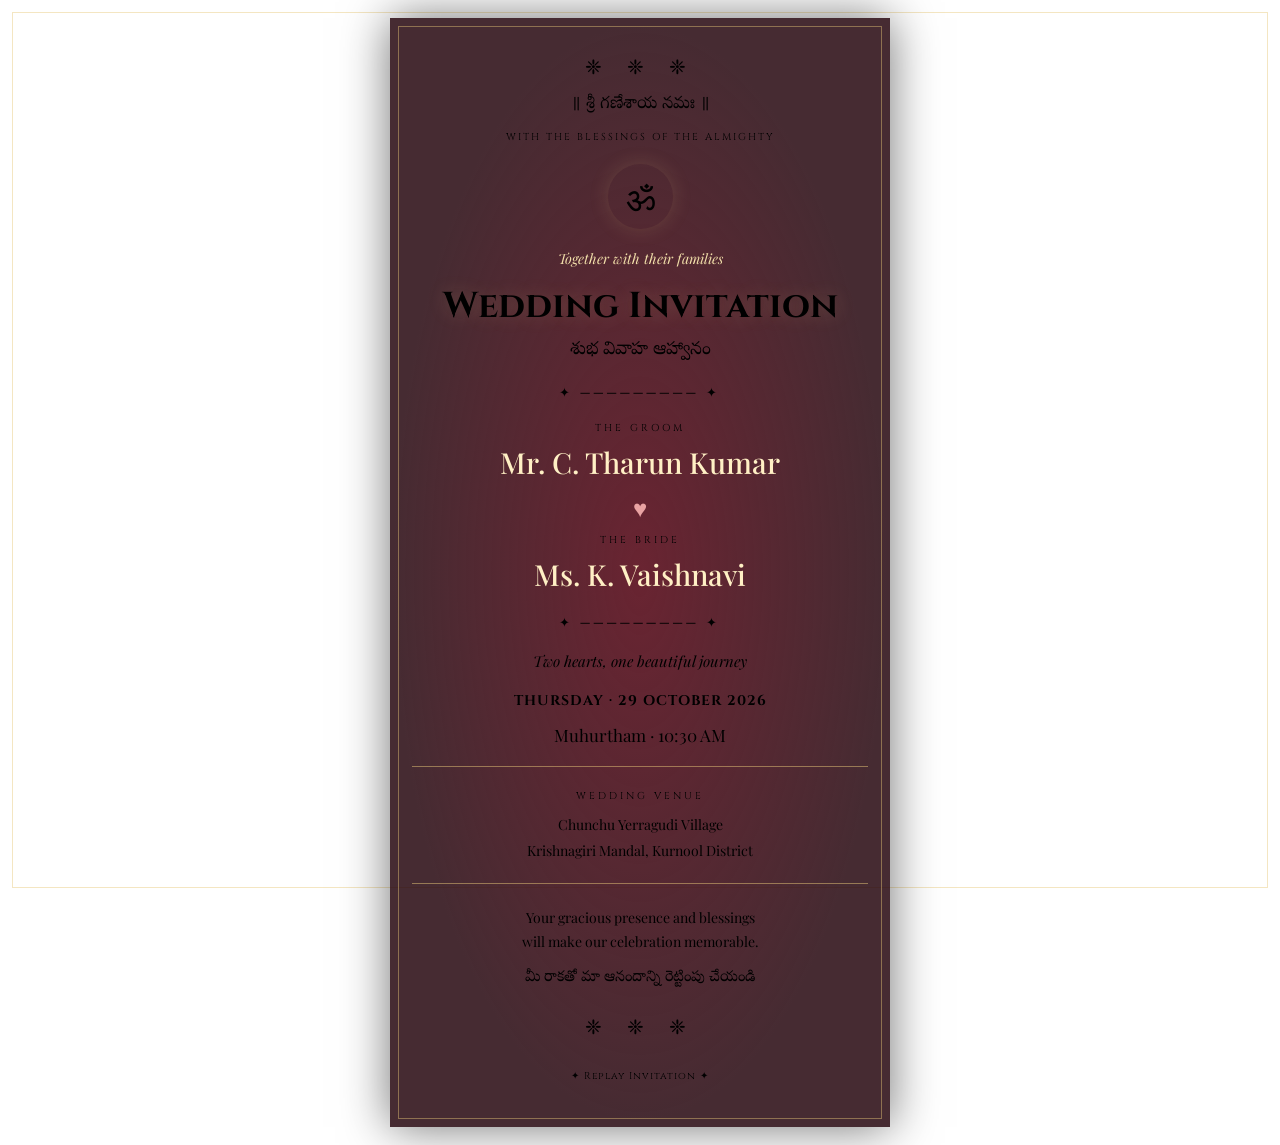
<file: index.html>
<!DOCTYPE html>
<html lang="en">
<head>
  <meta charset="UTF-8">
  <meta name="viewport" content="width=device-width, initial-scale=1.0">
  <title>Tharun Kumar ♥ Vyshnavi | Wedding Invitation</title>
  <link rel="stylesheet" href="style.css">
  <link href="https://fonts.googleapis.com/css2?family=Cinzel:wght@400;600;700&family=Playfair+Display:ital,wght@0,500;0,700;1,500&family=Noto+Serif+Telugu:wght@400;600&display=swap" rel="stylesheet">
</head>
<body>
  <div class="glow"></div>
  <main class="invitation">
    <div class="ornament">❈ ❈ ❈</div>
    <p class="eyebrow">॥ శ్రీ గణేశాయ నమః ॥</p>
    <p class="eyebrow english">WITH THE BLESSINGS OF THE ALMIGHTY</p>

    <div class="ganesha">ॐ</div>

    <p class="invite-line">Together with their families</p>
    <h1 class="heading">Wedding Invitation</h1>
    <p class="telugu">శుభ వివాహ ఆహ్వానం</p>

    <div class="flourish">✦ ───────── ✦</div>

    <section class="couple">
      <p class="name-label">THE GROOM</p>
      <h2>Mr. C. Tharun Kumar</h2>
      <div class="heart">♥</div>
      <p class="name-label">THE BRIDE</p>
      <h2>Ms. K. Vaishnavi</h2>
    </section>

    <div class="flourish">✦ ───────── ✦</div>

    <p class="blessing">Two hearts, one beautiful journey</p>
    <p class="date">THURSDAY · 29 OCTOBER 2026</p>
    <p class="time">Muhurtham · 10:30 AM</p>

    <div class="venue-card">
      <p class="name-label">WEDDING VENUE</p>
      <p>Chunchu Yerragudi Village</p>
      <p>Krishnagiri Mandal, Kurnool District</p>
    </div>

    <p class="closing">Your gracious presence and blessings<br>will make our celebration memorable.</p>
    <p class="telugu closing-telugu">మీ రాకతో మా ఆనందాన్ని రెట్టింపు చేయండి</p>

    <div class="ornament bottom">❈ ❈ ❈</div>
    <button id="replayBtn" type="button">✦ Replay Invitation ✦</button>
  </main>

  <script src="script.js"></script>
</body>
</html>
</file>
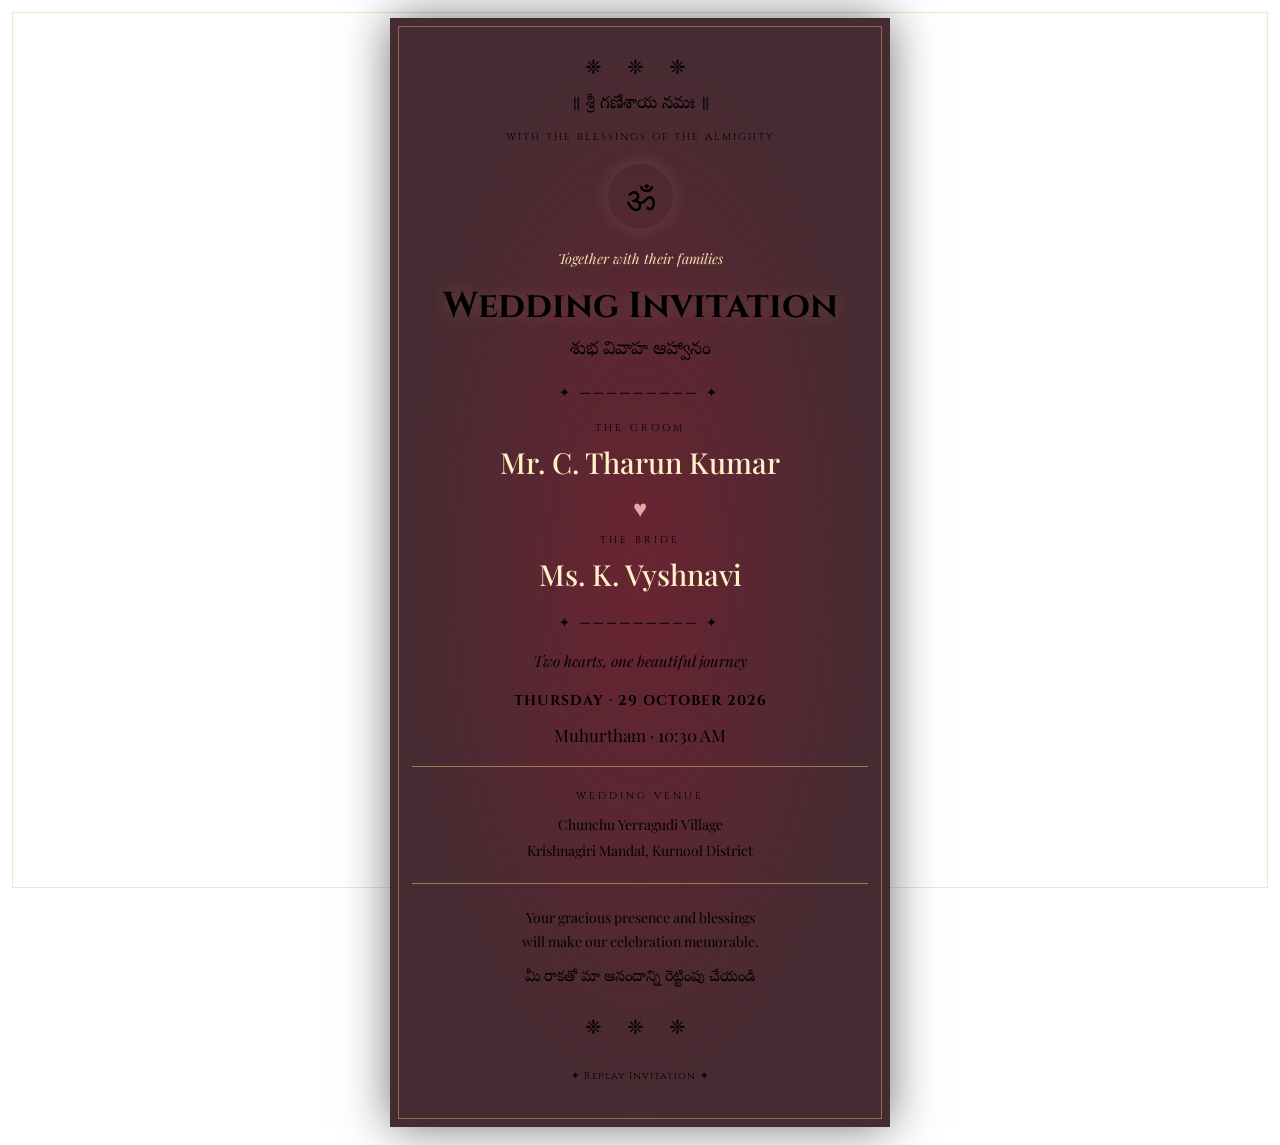
<file: indexx.html>
<!DOCTYPE html>
<html lang="en">
<head>
  <meta charset="UTF-8">
  <meta name="viewport" content="width=device-width, initial-scale=1.0">
  <title>Tharun Kumar ♥ Vyshnavi | Wedding Invitation</title>
  <link rel="stylesheet" href="style.css">
  <link href="https://fonts.googleapis.com/css2?family=Cinzel:wght@400;600;700&family=Playfair+Display:ital,wght@0,500;0,700;1,500&family=Noto+Serif+Telugu:wght@400;600&display=swap" rel="stylesheet">
</head>
<body>
  <div class="glow"></div>
  <main class="invitation">
    <div class="ornament">❈ ❈ ❈</div>
    <p class="eyebrow">॥ శ్రీ గణేశాయ నమః ॥</p>
    <p class="eyebrow english">WITH THE BLESSINGS OF THE ALMIGHTY</p>

    <div class="ganesha">ॐ</div>

    <p class="invite-line">Together with their families</p>
    <h1 class="heading">Wedding Invitation</h1>
    <p class="telugu">శుభ వివాహ ఆహ్వానం</p>

    <div class="flourish">✦ ───────── ✦</div>

    <section class="couple">
      <p class="name-label">THE GROOM</p>
      <h2>Mr. C. Tharun Kumar</h2>
      <div class="heart">♥</div>
      <p class="name-label">THE BRIDE</p>
      <h2>Ms. K. Vyshnavi</h2>
    </section>

    <div class="flourish">✦ ───────── ✦</div>

    <p class="blessing">Two hearts, one beautiful journey</p>
    <p class="date">THURSDAY · 29 OCTOBER 2026</p>
    <p class="time">Muhurtham · 10:30 AM</p>

    <div class="venue-card">
      <p class="name-label">WEDDING VENUE</p>
      <p>Chunchu Yerragudi Village</p>
      <p>Krishnagiri Mandal, Kurnool District</p>
    </div>

    <p class="closing">Your gracious presence and blessings<br>will make our celebration memorable.</p>
    <p class="telugu closing-telugu">మీ రాకతో మా ఆనందాన్ని రెట్టింపు చేయండి</p>

    <div class="ornament bottom">❈ ❈ ❈</div>
    <button id="replayBtn" type="button">✦ Replay Invitation ✦</button>
  </main>

  <script src="script.js"></script>
</body>
</html>
</file>
<file: style.css>
<<<<<<< HEAD

/* One-by-one falling text animation */
.invitation > * {
  animation: fallIn 0.8s ease-out both;
}

.invitation > *:nth-child(1)  { animation-delay: 0.2s; }
.invitation > *:nth-child(2)  { animation-delay: 0.6s; }
.invitation > *:nth-child(3)  { animation-delay: 1s; }
.invitation > *:nth-child(4)  { animation-delay: 1.4s; }
.invitation > *:nth-child(5)  { animation-delay: 1.8s; }
.invitation > *:nth-child(6)  { animation-delay: 2.2s; }
.invitation > *:nth-child(7)  { animation-delay: 2.6s; }
.invitation > *:nth-child(8)  { animation-delay: 3s; }
.invitation > *:nth-child(9)  { animation-delay: 3.4s; }
.invitation > *:nth-child(10) { animation-delay: 3.8s; }

@keyframes fallIn {
  from {
    opacity: 0;
    transform: translateY(-60px);
  }
  to {
    opacity: 1;
    transform: translateY(0);
  }
}
=======

:root {
  --maroon: #390713;
  --deep: #21030a;
  --gold: #e7c779;
  --light-gold: #fff0bd;
}

* {
  box-sizing: border-box;
}

body {
  margin: 0;
  min-height: 100vh;
  display: flex;
  justify-content: center;
  align-items: center;
  padding: 18px;
  color: var(--light-gold);
  background:
    radial-gradient(ellipse at top, #762333 0%, transparent 55%),
    linear-gradient(145deg, var(--deep), var(--maroon), #170208);
  font-family: "Playfair Display", serif;
  overflow-x: hidden;
}

.glow {
  position: fixed;
  inset: 12px;
  border: 1px solid rgba(231, 199, 121, .45);
  pointer-events: none;
}

.invitation {
  position: relative;
  width: min(100%, 500px);
  min-height: 850px;
  padding: 34px 22px;
  text-align: center;
  border: 2px solid var(--gold);
  outline: 1px solid rgba(231, 199, 121, .45);
  outline-offset: -9px;
  background:
    radial-gradient(ellipse at center, rgba(120, 33, 49, .7), transparent 70%),
    rgba(35, 3, 11, .84);
  box-shadow: 0 0 45px rgba(0, 0, 0, .55);
  animation: reveal 1.2s ease both;
}

.ornament {
  color: var(--gold);
  letter-spacing: 10px;
  font-size: 20px;
}

.eyebrow {
  font-family: "Noto Serif Telugu", serif;
  font-size: 17px;
  margin: 14px 0 5px;
  color: var(--light-gold);
}

.english {
  font-family: "Cinzel", serif;
  font-size: 10px;
  letter-spacing: 2px;
}

.ganesha {
  width: 65px;
  height: 65px;
  margin: 20px auto;
  border: 1px solid var(--gold);
  border-radius: 50%;
  display: grid;
  place-items: center;
  font-size: 35px;
  color: var(--gold);
  box-shadow: 0 0 20px rgba(231, 199, 121, .15);
}

.invite-line {
  font-size: 14px;
  font-style: italic;
  color: #f2dfaa;
}

.heading {
  margin: 8px 0;
  font-family: "Cinzel", serif;
  font-size: clamp(25px, 6vw, 36px);
  color: var(--gold);
  text-shadow: 0 0 20px rgba(231, 199, 121, .2);
}

.telugu {
  font-family: "Noto Serif Telugu", serif;
  font-size: 18px;
  margin: 8px;
}

.flourish {
  color: var(--gold);
  letter-spacing: 4px;
  margin: 20px 0;
  font-size: 13px;
}

.name-label {
  font-family: "Cinzel", serif;
  font-size: 10px;
  letter-spacing: 3px;
  color: var(--gold);
  margin-bottom: 8px;
}

.couple h2 {
  font-size: clamp(22px, 5vw, 29px);
  font-weight: 500;
  margin: 6px 0;
  color: #fff0c5;
}

.heart {
  color: #e9a3a3;
  font-size: 24px;
  margin: 10px;
  animation: heartbeat 1.5s infinite;
}

.blessing {
  font-style: italic;
  font-size: 15px;
  margin: 20px 0;
}

.date {
  font-family: "Cinzel", serif;
  font-size: 14px;
  font-weight: 700;
  color: var(--gold);
  letter-spacing: 1px;
}

.time {
  font-size: 17px;
  margin: 12px 0 20px;
}

.venue-card {
  padding: 17px 10px;
  border-top: 1px solid rgba(231, 199, 121, .5);
  border-bottom: 1px solid rgba(231, 199, 121, .5);
  font-size: 14px;
  line-height: 1.5;
}

.venue-card p {
  margin: 5px 0;
}

.venue-card .name-label {
  margin-bottom: 10px;
}

.closing {
  font-size: 14px;
  line-height: 1.7;
  margin-top: 22px;
}

.closing-telugu {
  font-size: 15px;
}

.bottom {
  margin-top: 24px;
}

button {
  margin-top: 20px;
  padding: 10px 18px;
  color: var(--light-gold);
  border: 1px solid var(--gold);
  background: transparent;
  font-family: "Cinzel", serif;
  font-size: 10px;
  letter-spacing: 1px;
  cursor: pointer;
}

button:hover {
  background: rgba(231, 199, 121, .12);
}

@keyframes reveal {
  from { opacity: 0; transform: translateY(20px) scale(.98); }
  to { opacity: 1; transform: translateY(0) scale(1); }
}

@keyframes heartbeat {
  0%, 100% { transform: scale(1); }
  50% { transform: scale(1.2); }
}

@media (max-width: 400px) {
  body { padding: 12px; }
  .invitation { padding: 30px 16px; min-height: auto; }
  .date { font-size: 12px; }
}
>>>>>>> 16fc7173b6f3dc4b62b75855cc57292bd8514e81
</file>
